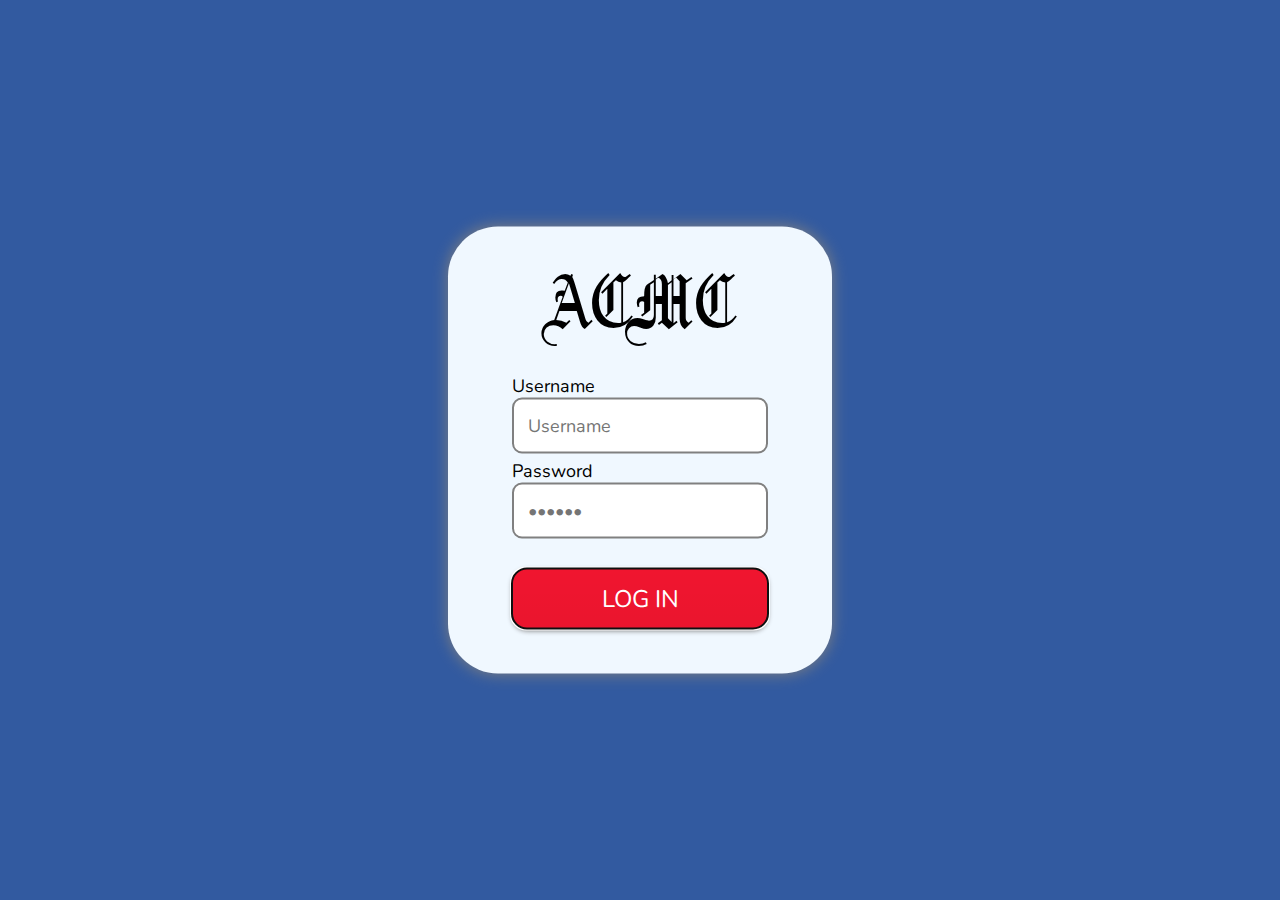
<file: junior/index.html>
<html>

<head>
    <title>ACMC 2022 Login</title>
    <link href="https://fonts.googleapis.com/css2?family=Nunito&display=swap" rel="stylesheet">
    <script type="text/javascript" src="script.js"></script>
    <link rel="stylesheet" type="text/css" href="style.css">
</head>

<body style="background-color: 325aa0;">
    <div id="login-square">
        <div class="acs">ACMC</div>
        <div style="display: block;">
            <div class="form-title">Username</div>
            <input type="text" placeholder="Username" id="username"></input>
        </div>
        <div style="display:block;margin-bottom: 30px;">
            <div class="form-title">Password
                
            </div>
            <input type="password" placeholder="••••••" id="password"> </input>
        </div>
        <div id="incorrect" style="text-align: center;color: red;font-style: italic;"></div>
        <button type="button" id="login-button" onclick="login()" autofocus>LOG IN</button>

    </div>
    <div id="load" class="hidden">
        <div class="popup">
            <div style="margin: 0 0 20px;font-size: 20px;">Loading...</div>
            <div class="loader"></div>

        </div>
        <div class="dimmer"></div>
    </div>
</body>

</html>
</file>
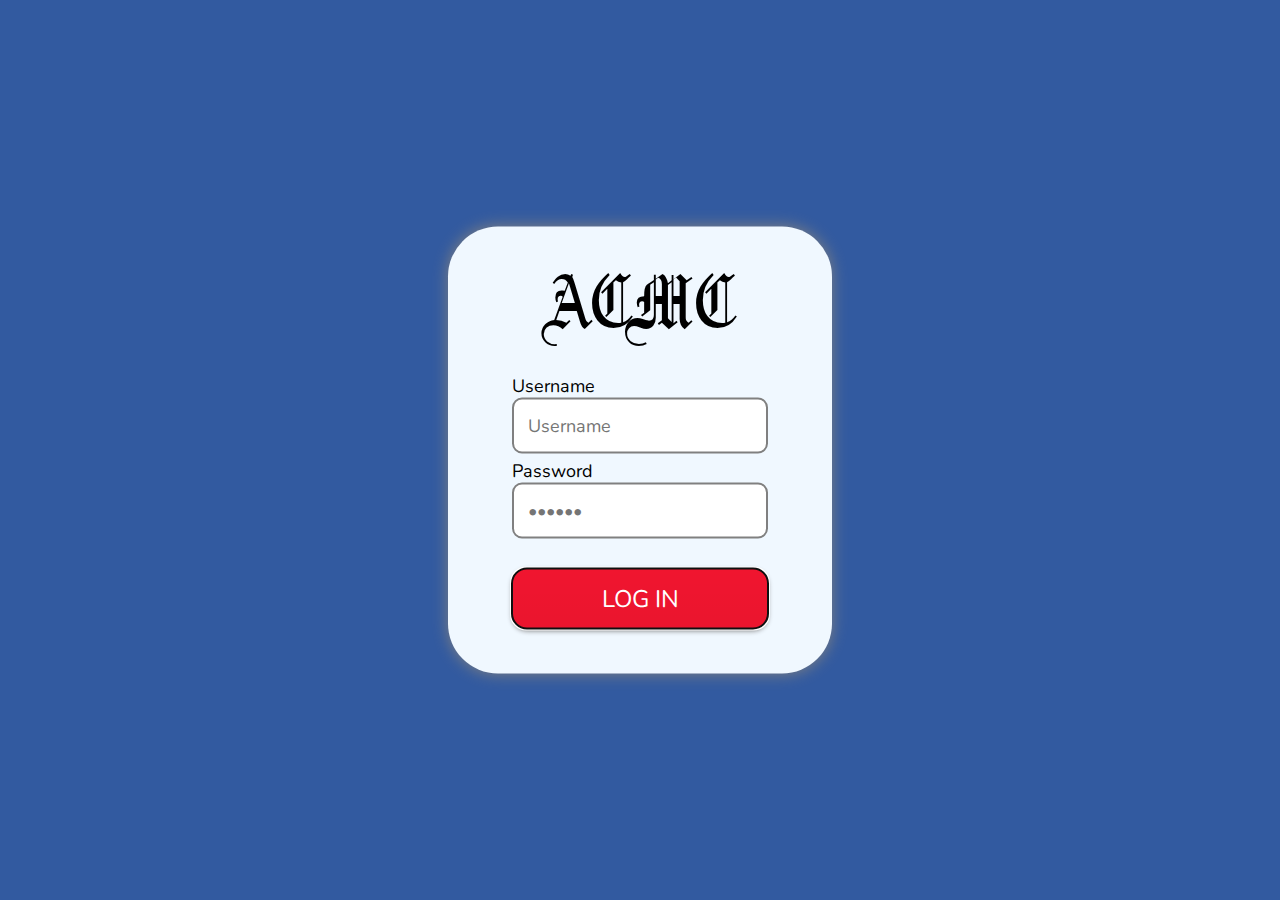
<file: senior/index.html>
<html>

<head>
    <title>ACMC 2022 Login</title>
    <link href="https://fonts.googleapis.com/css2?family=Nunito&display=swap" rel="stylesheet">
    <script type="text/javascript" src="script.js"></script>
    <link rel="stylesheet" type="text/css" href="style.css">
</head>

<body style="background-color: 325aa0;">
    <div id="login-square">
        <div class="acs">ACMC</div>
        <div style="display: block;">
            <div class="form-title">Username</div>
            <input type="text" placeholder="Username" id="username"></input>
        </div>
        <div style="display:block;margin-bottom: 30px;">
            <div class="form-title">Password
                
            </div>
            <input type="password" placeholder="••••••" id="password"> </input>
        </div>
        <div id="incorrect" style="text-align: center;color: red;font-style: italic;"></div>
        <button type="button" id="login-button" onclick="login()" autofocus>LOG IN</button>

    </div>
    <div id="load" class="hidden">
        <div class="popup">
            <div style="margin: 0 0 20px;font-size: 20px;">Loading...</div>
            <div class="loader"></div>

        </div>
        <div class="dimmer"></div>
    </div>
</body>

</html>
</file>
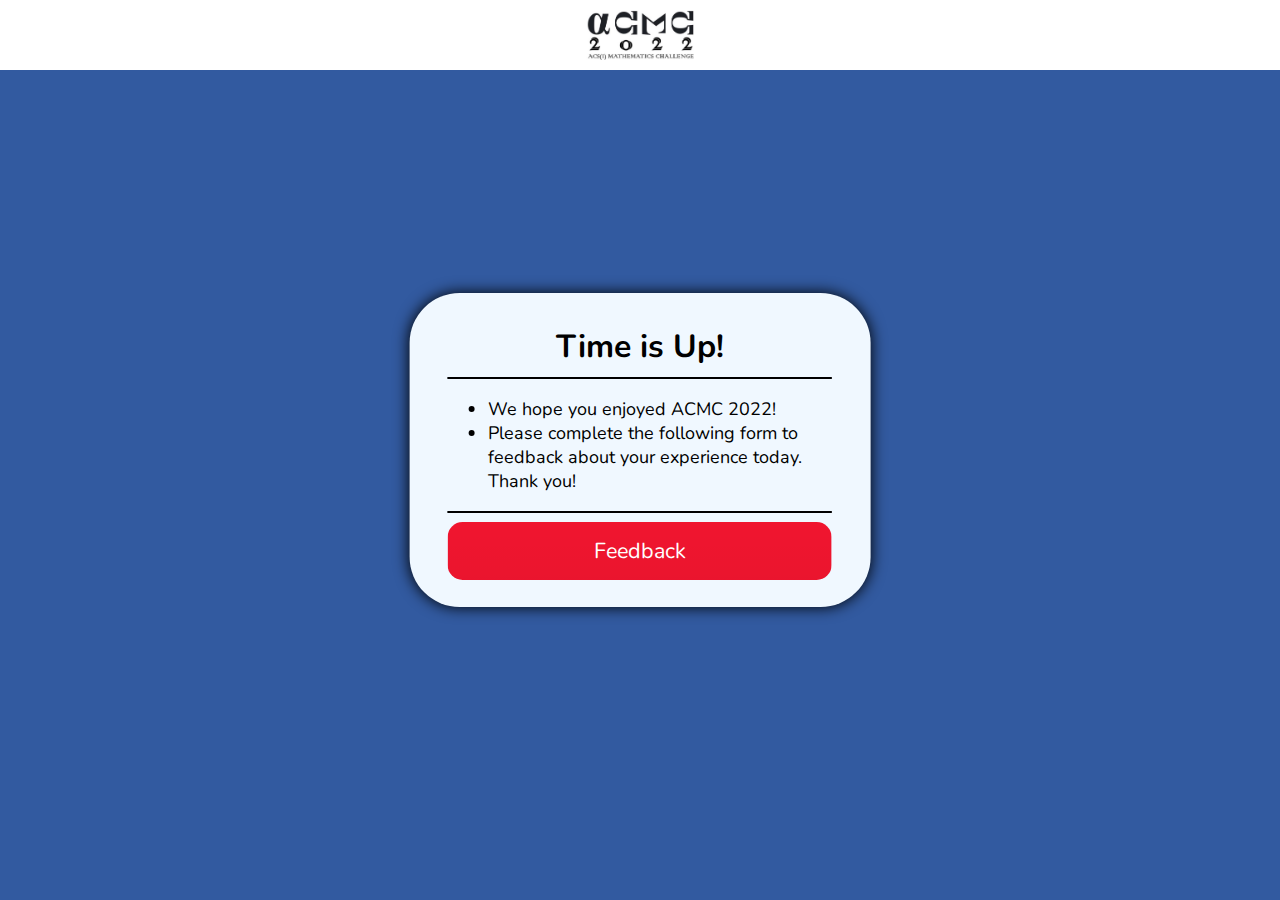
<file: junior/finish.html>
<html>
    <head>
        <title>ACMC 2022 Thank You!</title>
        
        <link href="https://fonts.googleapis.com/css2?family=Nunito&display=swap" rel="stylesheet">
        <script type="text/javascript" src="script.js"></script>
        <link rel="stylesheet" type="text/css" href="style.css">
     </head>
     
     <body style="background-color: 325aa0;margin: 8px 0;">
        <div id="head" style="display: block;">
            <div><img src="logo.jpeg" style="max-height:50px;"></div></div>
        </div>
        <div id="finish-square">
            <h1 style="margin:5px;text-align: center;font-size: xx-large;">Time is Up!</h1>
            <hr color="black" style="border-width:0.5px">
            <ul>
                <li>We hope you enjoyed ACMC 2022!</li>
                <li>Please complete the following form to feedback about your experience today. Thank you!</li>
            </ul>
            <hr color="black" style="border-width:0.5px">
            <div>
                <!-- TODO FEEDBAC-->
                <button type="button" id="feedbackBtn" onclick="location.href='https://forms.office.com/r/Y5PfaNFTai';">Feedback</button>
            </div>
        </div>
        <div id="load" class="hidden">
            <div class="popup">
                <div style="margin: 0 0 20px;font-size: 20px;">Loading...</div>
                <div class="loader"></div>
    
            </div>
            <div class="dimmer"></div>
        </div>
    </body>
</html>
</file>
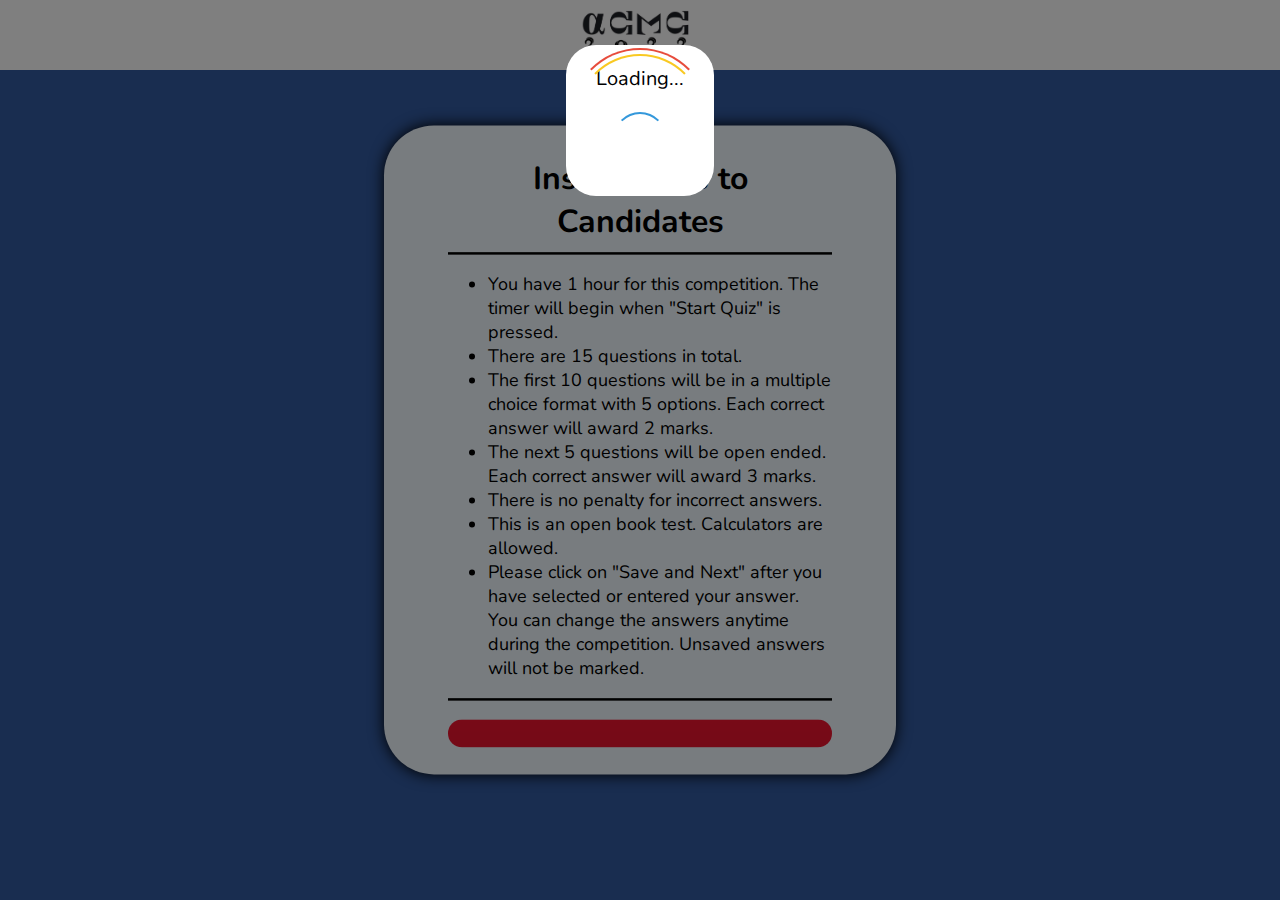
<file: junior/instructions.html>
<html>

<head>
    <title>ACMC 2022 Instructions</title>
    <link href="https://fonts.googleapis.com/css2?family=Nunito&display=swap" rel="stylesheet">
    <script type="text/javascript" src="script.js"></script>
    <link rel="stylesheet" type="text/css" href="style.css">
    <script type="text/javascript" src="https://code.jquery.com/jquery-3.6.0.min.js"></script>
</head>

<body style="background-color: 325aa0;margin: 8px 0;">
    <div id="head">
        <div id="timer">
        </div>
        <div><img src="logo.jpeg" style="max-height:50px;"></div>
        <!--div class="acs" style="padding: 0 10px;justify-content: center;flex:1;font-size: 50px;">ACMC 2022</div-->
        <div id="name" style="padding: 10px;justify-content: flex-end;flex:1;text-align: right;padding-right: 20px;">
        </div>
    </div>
    <div id="instruct-square">
        <h1 style="margin:5px;text-align: center;font-size: xx-large;">Instructions to Candidates</h1>
        <hr color="black" style="border-width:0.5px">
        <!--TODO change instructions-->
        <ul>
            <li>You have 1 hour for this competition. The timer will begin when "Start Quiz" is pressed.</li>
            <li>There are 15 questions in total.</li>
            <li>The first 10 questions will be in a multiple choice format with 5 options. Each correct answer will award 2 marks.</li>
            <li>The next 5 questions will be open ended. Each correct answer will award 3 marks.</li>
            <li>There is no penalty for incorrect answers.</li>
            <li>This is an open book test. Calculators are allowed.</li>
            <li>Please click on "Save and Next" after you have selected or entered your answer. You can change the answers anytime during the competition. Unsaved answers will not be marked.</li>
        </ul>
        <hr color="black" style="border-width:0.5px">
        <div>
            <button type="button" id="startBtn" class="btnDisable" disabled onclick="start();"></button>
        </div>
    </div>
    <div id="load" class="hidden">
        <div class="popup">
            <div style="margin: 0 0 20px;font-size: 20px;">Loading...</div>
            <div class="loader"></div>

        </div>
        <div class="dimmer"></div>
    </div>
</body>

</html>

<script>
    getName();
    getTime();
    window.addEventListener("focus",updateTime);

</script>
</file>
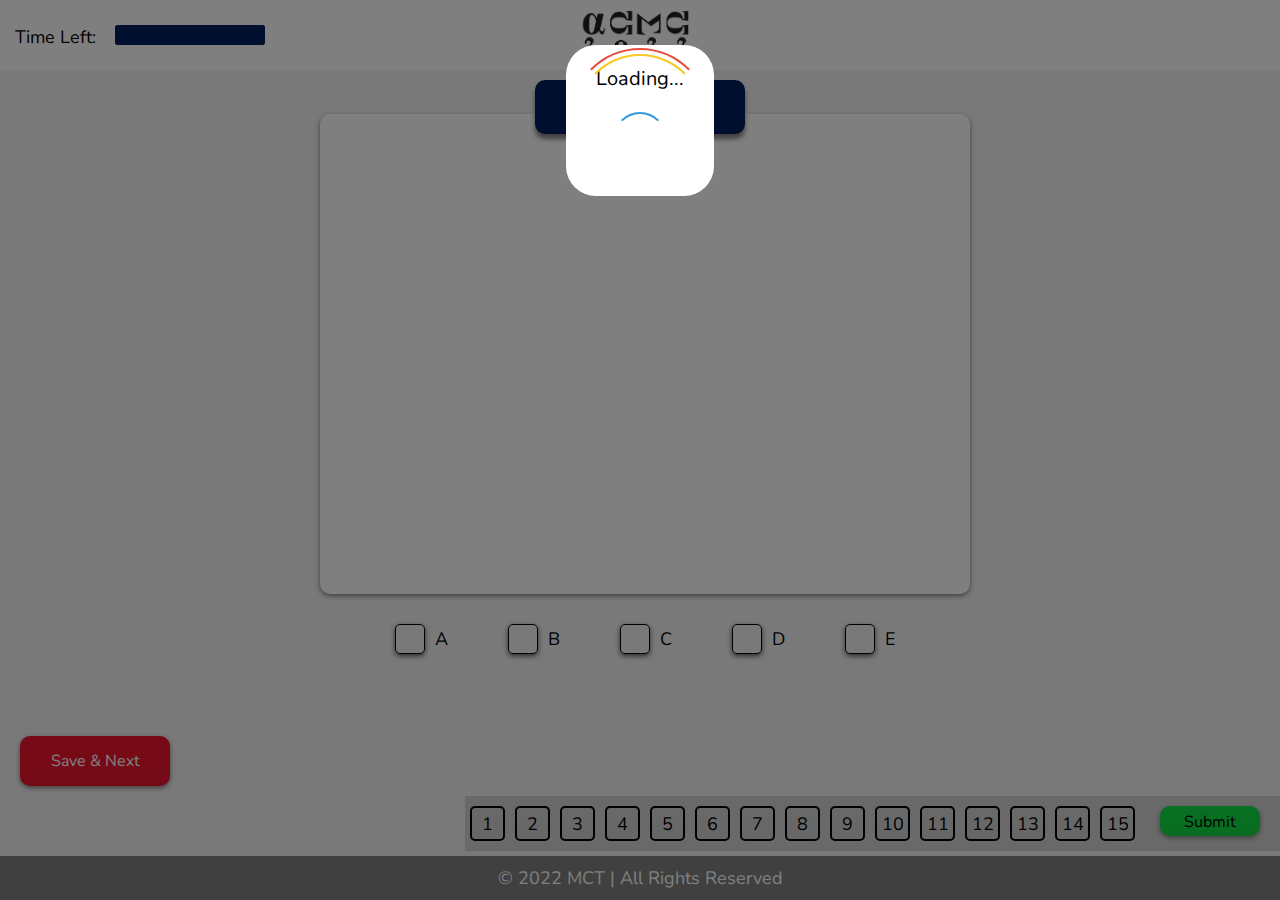
<file: junior/main.html>
<html>

<head>
    <title>ACMC 2022</title>
    <link href="https://fonts.googleapis.com/css2?family=Nunito&display=swap" rel="stylesheet">
    <link rel="stylesheet" href="https://cdnjs.cloudflare.com/ajax/libs/animate.css/4.1.1/animate.min.css" />
    <script type="text/javascript" src="script.js"></script>
    <link rel="stylesheet" type="text/css" href="style.css">
    <script type="text/javascript" src="https://code.jquery.com/jquery-3.6.0.min.js"></script>
</head>

<body style="margin:0px;background-color: #f2f2f2;"
    onload="toggle_visibility('input-mcq','show');toggle_visibility('input-open','hide');">
    <div id="head">
        <div id="timer">
            <div style="display: inline-block;width:90px;">Time Left:</div>
            <div id="clock" style="display: inline-block;margin: 0 5px;"></div>
            <div id="bar" style="display: inline-block;margin:0 5px">
                <div id="progress"></div>
            </div>
        </div>
        <div><img src="logo.jpeg" style="max-height:50px;"></div>
        <!--div class="acs" style="padding: 0 10px;justify-content: center;flex:1;font-size: 50px;">ACMC 2022</div-->
        <div id="name" style="padding: 10px;justify-content: flex-end;flex:1;text-align: right;padding-right: 20px;">
        </div>
    </div>
    <div style="height:100%;display: flex;flex-flow: column;justify-content: space-between;">
        <div style="padding-top: 80px; text-align:center;width: 100%;">
            <div style="width: 50vw;margin: auto;display: flex;flex-direction: column;">
                <div class="question-num" id="question-num">Question</div>
                <div class="question-box">
                    <div id="question-img" onclick="enlarge()">
                        <img>
                    </div>
                </div>
            </div>
            <div id="input-mcq" style="display: flex;padding:10px;margin:0 20px;justify-content:center;">
                <div class="option-wrap">
                    <input type="checkbox" class="option" value="A" id="optA" name="opt[]">A</input>
                </div>
                <div class="option-wrap">
                    <input type="checkbox" class="option" value="B" id="optB" name="opt[]">B</input>
                </div>
                <div class="option-wrap">
                    <input type="checkbox" class="option" value="C" id="optC" name="opt[]">C</input>
                </div>
                <div class="option-wrap">
                    <input type="checkbox" class="option" value="D" id="optD" name="opt[]">D</input>
                </div>
                <div class="option-wrap">
                    <input type="checkbox" class="option" value="E" id="optE" name="opt[]">E</input>
                </div>
            </div>
            <div id="input-open" style="display: flex;padding:10px;margin:0 20px;justify-content:center;height:5vh">
                <input type="number" id="open" onkeydown="return event.keyCode !== 69" placeholder="Answer" style="width:30vw"></input>
            </div>
        </div>
        <div style="text-align:center;width: 100%;justify-content: flex-end;">
            <div style="display: flex;justify-content: center;justify-self: flex-start;">
                <button id="save" onclick="saveAns()">Save & Next</button>
                <!--<button id="nextBtn" onclick="nextQn()">Next Question</button>-->
            </div>
            <div
                style="background-color: lightgrey;display: flex; justify-content: center;justify-self: flex-end;margin-top: 10px;">
                <button type="button" class="qnum-box" id="q1" onclick="changeQn(1)"> 1 </button>
                <button type="button" class="qnum-box" id="q2" onclick="changeQn(2)"> 2 </button>
                <button type="button" class="qnum-box" id="q3" onclick="changeQn(3)"> 3 </button>
                <button type="button" class="qnum-box" id="q4" onclick="changeQn(4)"> 4 </button>
                <button type="button" class="qnum-box" id="q5" onclick="changeQn(5)"> 5 </button>
                <button type="button" class="qnum-box" id="q6" onclick="changeQn(6)"> 6 </button>
                <button type="button" class="qnum-box" id="q7" onclick="changeQn(7)"> 7 </button>
                <button type="button" class="qnum-box" id="q8" onclick="changeQn(8)"> 8 </button>
                <button type="button" class="qnum-box" id="q9" onclick="changeQn(9)"> 9 </button>
                <button type="button" class="qnum-box" id="q10" onclick="changeQn(10)"> 10 </button>
                <button type="button" class="qnum-box" id="q11" onclick="changeQn(11)"> 11 </button>
                <button type="button" class="qnum-box" id="q12" onclick="changeQn(12)"> 12 </button>
                <button type="button" class="qnum-box" id="q13" onclick="changeQn(13)"> 13 </button>
                <button type="button" class="qnum-box" id="q14" onclick="changeQn(14)"> 14 </button>
                <button type="button" class="qnum-box" id="q15" onclick="changeQn(15)"> 15 </button>
                <button type="button" id="submit" onclick="document.getElementById('confirmSubmit').classList.remove('hidden');document.getElementById('confirmSubmit').classList.add('visible')">Submit</button>
            </div>
            <div id="tail">
                &copy 2022 MCT | All Rights Reserved
            </div>
        </div>

    </div>
    <div id="load" class="hidden">
        <div class="popup">
            <div style="margin: 0 0 20px;font-size: 20px;">Loading...</div>
            <div class="loader"></div>

        </div>
        <div class="dimmer"></div>
    </div>
    <div id="confirmSubmit" class="hidden">
        <div class="popup" style="padding: 20px 50px;height:auto;">
            <div>
                <h1 style="font-size: 30px;">Attention!</h1>
            </div>
            <hr>
            <div style="padding: 20px 30px 30px;">Are you sure you want to submit? You cannot change anymore answers. Ensure all answers are saved before submitting. 
            </div>
            <div>
                <button type="button" class="confirm" style="background-color: lightgreen;" onclick="finish()">
                    Confirm</button>
                <button type="button" class="confirm" style="background-color: red;" onclick="document.getElementById('confirmSubmit').classList.remove('visible');document.getElementById('confirmSubmit').classList.add('hidden');"> Cancel</button>
            </div>
        </div>
        <div class="dimmer"></div>
    </div>
    <div id="lightbox" style="cursor:pointer;visibility: hidden;" onclick="document.getElementById('lightbox').style.visibility = 'hidden';">
        <div style="position: fixed;top: 0;z-index: 20; width: 80%;height:80%;display: flex;align-items: center;padding:10vh 10vw;">
            <div id="img-enlarge" style="width:100%;height:100%;margin: auto;display: flex;">
            </div>
        </div>
        <div class="dimmer"></div>
    </div>
</body>
<div id="spin">

</div>

</html>

<script>
    var qn = 1;
    $("input:checkbox").on('click', function () {
        var $box = $(this);
        if ($box.is(":checked")) {
            var group = "input:checkbox[name='" + $box.attr("name") + "']";
            $(group).prop("checked", false);
            $box.prop("checked", true);
        } else {
            $box.prop("checked", false);
        }
    })
    getName();
    shadeQNum();
    initQn();
    
    getMainTime();
    window.addEventListener("focus",updateMainTime);
</script>
</file>
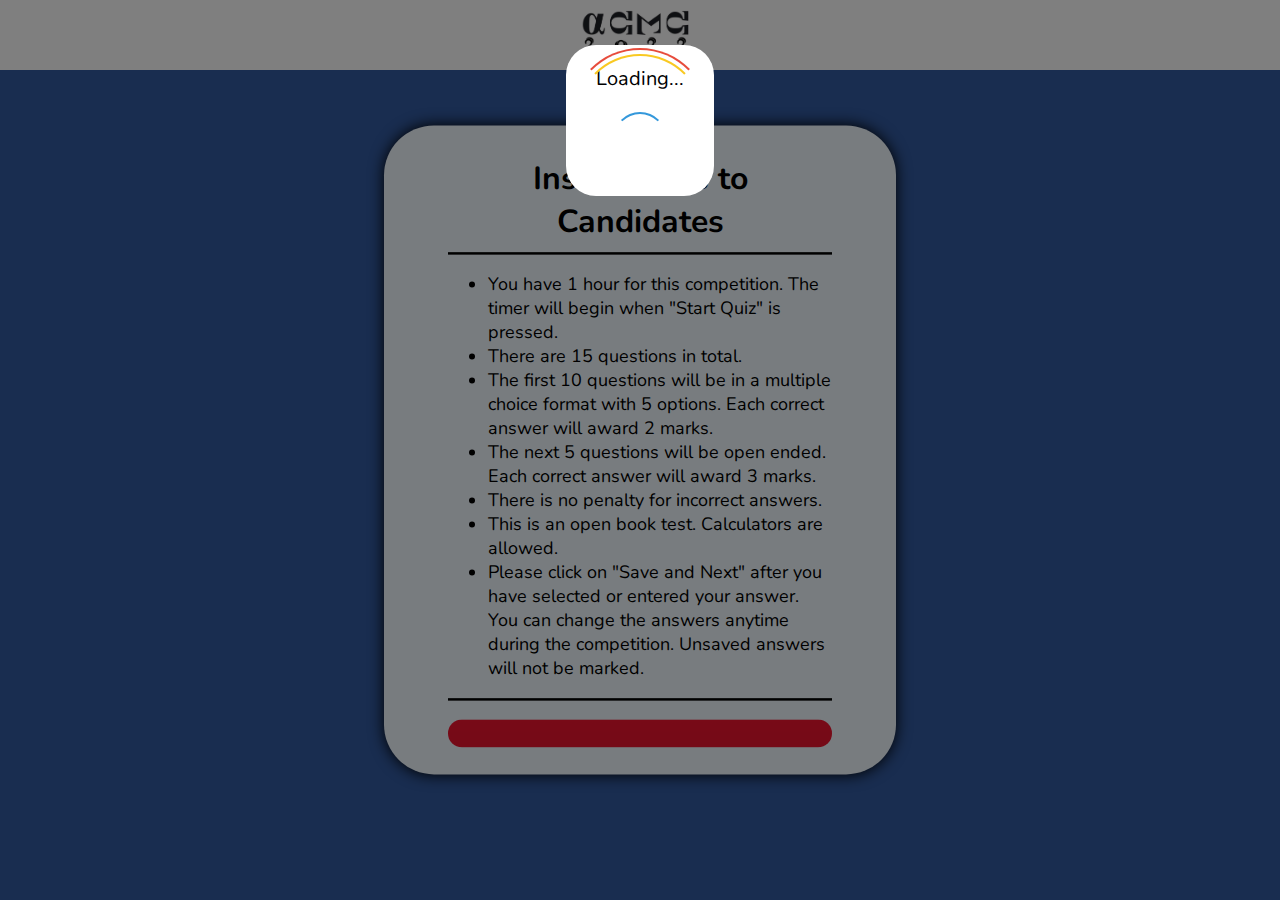
<file: senior/instructions.html>
<html>

<head>
    <title>ACMC 2022 Instructions</title>
    <link href="https://fonts.googleapis.com/css2?family=Nunito&display=swap" rel="stylesheet">
    <script type="text/javascript" src="script.js"></script>
    <link rel="stylesheet" type="text/css" href="style.css">
    <script type="text/javascript" src="https://code.jquery.com/jquery-3.6.0.min.js"></script>
</head>

<body style="background-color: 325aa0;margin: 8px 0;">
    <div id="head">
        <div id="timer">
        </div>
        <div><img src="logo.jpeg" style="max-height:50px;"></div>
        <!--div class="acs" style="padding: 0 10px;justify-content: center;flex:1;font-size: 50px;">ACMC 2022</div-->
        <div id="name" style="padding: 10px;justify-content: flex-end;flex:1;text-align: right;padding-right: 20px;">
        </div>
    </div>
    <div id="instruct-square">
        <h1 style="margin:5px;text-align: center;font-size: xx-large;">Instructions to Candidates</h1>
        <hr color="black" style="border-width:0.5px">
        <!--TODO change instructions-->
        <ul>
            <li>You have 1 hour for this competition. The timer will begin when "Start Quiz" is pressed.</li>
            <li>There are 15 questions in total.</li>
            <li>The first 10 questions will be in a multiple choice format with 5 options. Each correct answer will award 2 marks.</li>
            <li>The next 5 questions will be open ended. Each correct answer will award 3 marks.</li>
            <li>There is no penalty for incorrect answers.</li>
            <li>This is an open book test. Calculators are allowed.</li>
            <li>Please click on "Save and Next" after you have selected or entered your answer. You can change the answers anytime during the competition. Unsaved answers will not be marked.</li>
        </ul>
        <hr color="black" style="border-width:0.5px">
        <div>
            <button type="button" id="startBtn" class="btnDisable" disabled onclick="start();"></button>
        </div>
    </div>
    <div id="load" class="hidden">
        <div class="popup">
            <div style="margin: 0 0 20px;font-size: 20px;">Loading...</div>
            <div class="loader"></div>

        </div>
        <div class="dimmer"></div>
    </div>
</body>

</html>

<script>
    getName();
    getTime();
    window.addEventListener("focus",updateTime);

</script>
</file>
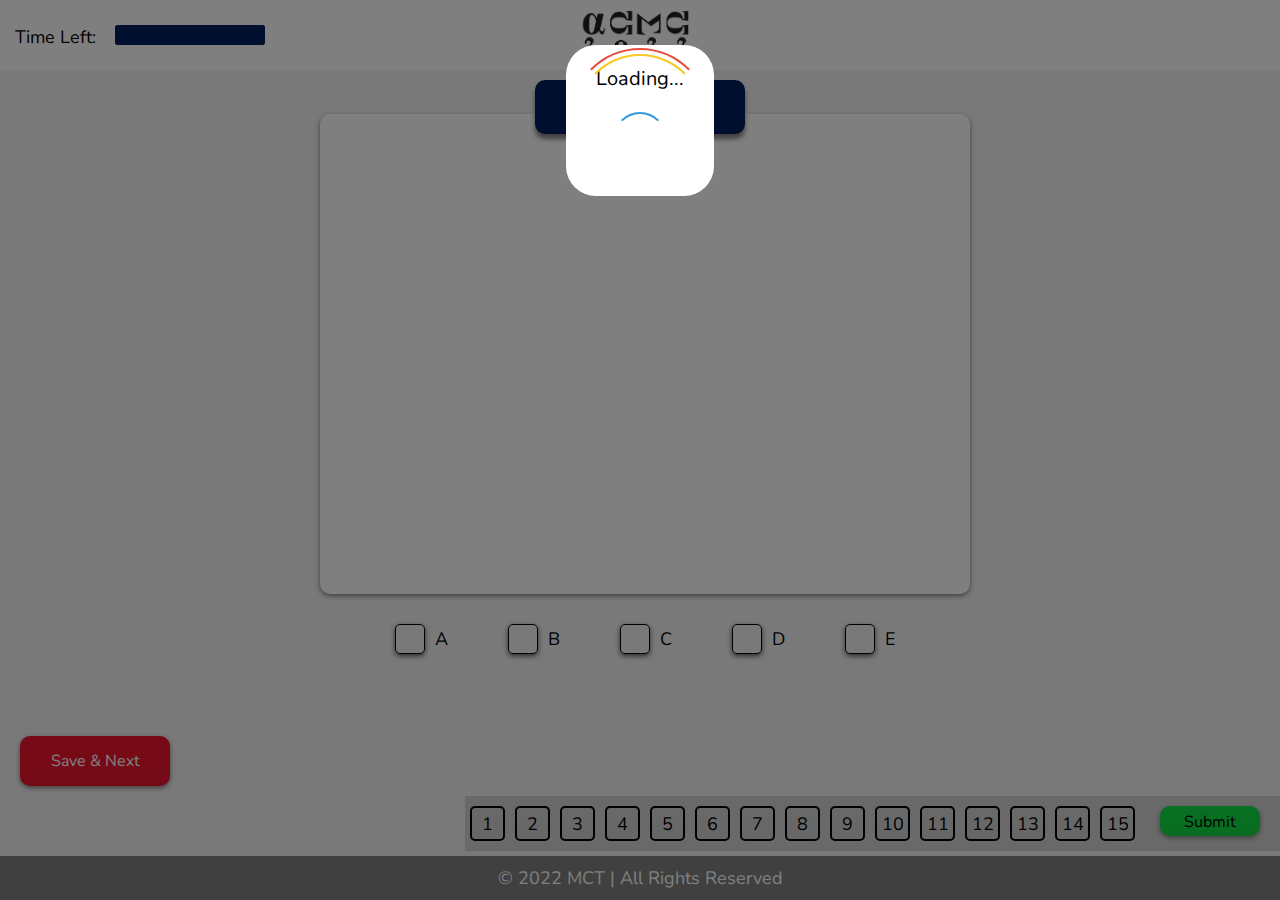
<file: senior/main.html>
<html>

<head>
    <title>ACMC 2022</title>
    <link href="https://fonts.googleapis.com/css2?family=Nunito&display=swap" rel="stylesheet">
    <link rel="stylesheet" href="https://cdnjs.cloudflare.com/ajax/libs/animate.css/4.1.1/animate.min.css" />
    <script type="text/javascript" src="script.js"></script>
    <link rel="stylesheet" type="text/css" href="style.css">
    <script type="text/javascript" src="https://code.jquery.com/jquery-3.6.0.min.js"></script>
</head>

<body style="margin:0px;background-color: #f2f2f2;"
    onload="toggle_visibility('input-mcq','show');toggle_visibility('input-open','hide');">
    <div id="head">
        <div id="timer">
            <div style="display: inline-block;width:90px;">Time Left:</div>
            <div id="clock" style="display: inline-block;margin: 0 5px;"></div>
            <div id="bar" style="display: inline-block;margin:0 5px">
                <div id="progress"></div>
            </div>
        </div>
        <div><img src="logo.jpeg" style="max-height:50px;"></div>
        <!--div class="acs" style="padding: 0 10px;justify-content: center;flex:1;font-size: 50px;">ACMC 2022</div-->
        <div id="name" style="padding: 10px;justify-content: flex-end;flex:1;text-align: right;padding-right: 20px;">
        </div>
    </div>
    <div style="height:100%;display: flex;flex-flow: column;justify-content: space-between;">
        <div style="padding-top: 80px; text-align:center;width: 100%;">
            <div style="width: 50vw;margin: auto;display: flex;flex-direction: column;">
                <div class="question-num" id="question-num">Question</div>
                <div class="question-box">
                    <div id="question-img" onclick="enlarge()">
                        <img>
                    </div>
                </div>
            </div>
            <div id="input-mcq" style="display: flex;padding:10px;margin:0 20px;justify-content:center;">
                <div class="option-wrap">
                    <input type="checkbox" class="option" value="A" id="optA" name="opt[]">A</input>
                </div>
                <div class="option-wrap">
                    <input type="checkbox" class="option" value="B" id="optB" name="opt[]">B</input>
                </div>
                <div class="option-wrap">
                    <input type="checkbox" class="option" value="C" id="optC" name="opt[]">C</input>
                </div>
                <div class="option-wrap">
                    <input type="checkbox" class="option" value="D" id="optD" name="opt[]">D</input>
                </div>
                <div class="option-wrap">
                    <input type="checkbox" class="option" value="E" id="optE" name="opt[]">E</input>
                </div>
            </div>
            <div id="input-open" style="display: flex;padding:10px;margin:0 20px;justify-content:center;height:5vh">
                <input type="number" id="open" onkeydown="return event.keyCode !== 69" placeholder="Answer" style="width:30vw"></input>
            </div>
        </div>
        <div style="text-align:center;width: 100%;justify-content: flex-end;">
            <div style="display: flex;justify-content: center;justify-self: flex-start;">
                <button id="save" onclick="saveAns()">Save & Next</button>
                <!--<button id="nextBtn" onclick="nextQn()">Next Question</button>-->
            </div>
            <div
                style="background-color: lightgrey;display: flex; justify-content: center;justify-self: flex-end;margin-top: 10px;">
                <button type="button" class="qnum-box" id="q1" onclick="changeQn(1)"> 1 </button>
                <button type="button" class="qnum-box" id="q2" onclick="changeQn(2)"> 2 </button>
                <button type="button" class="qnum-box" id="q3" onclick="changeQn(3)"> 3 </button>
                <button type="button" class="qnum-box" id="q4" onclick="changeQn(4)"> 4 </button>
                <button type="button" class="qnum-box" id="q5" onclick="changeQn(5)"> 5 </button>
                <button type="button" class="qnum-box" id="q6" onclick="changeQn(6)"> 6 </button>
                <button type="button" class="qnum-box" id="q7" onclick="changeQn(7)"> 7 </button>
                <button type="button" class="qnum-box" id="q8" onclick="changeQn(8)"> 8 </button>
                <button type="button" class="qnum-box" id="q9" onclick="changeQn(9)"> 9 </button>
                <button type="button" class="qnum-box" id="q10" onclick="changeQn(10)"> 10 </button>
                <button type="button" class="qnum-box" id="q11" onclick="changeQn(11)"> 11 </button>
                <button type="button" class="qnum-box" id="q12" onclick="changeQn(12)"> 12 </button>
                <button type="button" class="qnum-box" id="q13" onclick="changeQn(13)"> 13 </button>
                <button type="button" class="qnum-box" id="q14" onclick="changeQn(14)"> 14 </button>
                <button type="button" class="qnum-box" id="q15" onclick="changeQn(15)"> 15 </button>
                <button type="button" id="submit" onclick="document.getElementById('confirmSubmit').classList.remove('hidden');document.getElementById('confirmSubmit').classList.add('visible')">Submit</button>
            </div>
            <div id="tail">
                &copy 2022 MCT | All Rights Reserved
            </div>
        </div>

    </div>
    <div id="load" class="hidden">
        <div class="popup">
            <div style="margin: 0 0 20px;font-size: 20px;">Loading...</div>
            <div class="loader"></div>

        </div>
        <div class="dimmer"></div>
    </div>
    <div id="confirmSubmit" class="hidden">
        <div class="popup" style="padding: 20px 50px;height:auto;">
            <div>
                <h1 style="font-size: 30px;">Attention!</h1>
            </div>
            <hr>
            <div style="padding: 20px 30px 30px;">Are you sure you want to submit? You cannot change anymore answers. Ensure all answers are saved before submitting. 
            </div>
            <div>
                <button type="button" class="confirm" style="background-color: lightgreen;" onclick="finish()">
                    Confirm</button>
                <button type="button" class="confirm" style="background-color: red;" onclick="document.getElementById('confirmSubmit').classList.remove('visible');document.getElementById('confirmSubmit').classList.add('hidden');"> Cancel</button>
            </div>
        </div>
        <div class="dimmer"></div>
    </div>
    <div id="lightbox" style="cursor:pointer;visibility: hidden;" onclick="document.getElementById('lightbox').style.visibility = 'hidden';">
        <div style="position: fixed;top: 0;z-index: 20; width: 80%;height:80%;display: flex;align-items: center;padding:10vh 10vw;">
            <div id="img-enlarge" style="width:100%;height:100%;margin: auto;display: flex;">
            </div>
        </div>
        <div class="dimmer"></div>
    </div>
</body>
<div id="spin">

</div>

</html>

<script>
    var qn = 1;
    $("input:checkbox").on('click', function () {
        var $box = $(this);
        if ($box.is(":checked")) {
            var group = "input:checkbox[name='" + $box.attr("name") + "']";
            $(group).prop("checked", false);
            $box.prop("checked", true);
        } else {
            $box.prop("checked", false);
        }
    })
    getName();
    shadeQNum();
    initQn();
    
    getMainTime();
    window.addEventListener("focus",updateMainTime);
</script>
</file>
<file: junior/style.css>
input::-webkit-outer-spin-button,
input::-webkit-inner-spin-button {
  -webkit-appearance: none;
  margin: 0;
}
input[type=number] {
  -moz-appearance: textfield;
}
*{
  font-family: 'Nunito', sans-serif;
  font-size: large;
}
@font-face {
  font-family: Chomsky;
  src: url("fonts/Chomsky.woff") format("woff");
}
@font-face{
  font-family: Olde-English;
  src: url("fonts/Olde-English.woff") format("woff");
}
#question-img {
  width: 100%;
  height: 100%;
  display: flex;
  object-fit: cover;
  cursor: pointer;
  pointer-events: auto;
  z-index: 5;
  margin:auto;
}

button {
  background: linear-gradient(transparent,rgba(0, 0, 0, 0.2)) top/100% 800%;
  transition:0.3s;
}
button[disabled]{
  cursor: default;
}
button:hover:not([disabled]) {
  background-position:bottom;
}
.acs{
  text-align: center;
  font-family: Olde-English;
  font-size: 80px;
  padding-bottom: 20px;
}
#login-square{
  background-color: aliceblue;
  border-radius: 50px;
  box-shadow: 0px 0px 15px grey;
  padding: 5vh 5vw;
  width: 20vw;
  position: absolute;
  top: 50%;
  left: 50%;
  -ms-transform: translateY(-50%) translateX(-50%);
  transform: translateY(-50%) translateX(-50%);
}
#login-button{  
  margin:auto;
  border: none;
  border-radius: 15px;
  background-color: #F0152F;
  padding: 14px 0px;
  margin-top: 10px;
  font-size: 16px;
  cursor: pointer;
  text-align: center;
  color: white;
  font-size: x-large;
  display: block;
  width: 100%;
  box-shadow: 0px 2px 5px grey;
}
ul{
  font-size: large;
}
#feedbackBtn{
  display: block;
  width: 100%;
  margin: auto;
  border: none;
  border-radius: 15px;
  background-color: #F0152F;
  padding: 14px 0px;
  font-size: 16px;
  cursor: pointer;
  text-align: center;
  color: white;
  font-size: larger;
}
.btnDisable{
  display: block;
  width: 100%;
  margin: auto;
  margin-top: 5%;
  border: none;
  border-radius: 15px;
  background-color: #F0152F;
  padding: 14px 0px;
  font-size: 16px;
  cursor: pointer;
  text-align: center;
  color: white;
  font-size: larger;
}
#instruct-square{
  background-color: aliceblue;
  border-radius: 50px;
  box-shadow: 0px 0px 15px black;
  padding: 3vh 5vw;
  width: 30vw;
  position: absolute;
  top: 50%;
  left: 50%;
  -ms-transform: translateY(-50%) translateX(-50%);
  transform: translateY(-50%) translateX(-50%);
}
#finish-square{
  background-color: aliceblue;
  border-radius: 50px;
  box-shadow: 0px 0px 15px black;
  padding: 3vh 3vw;
  width: 30vw;
  position: absolute;
  top: 50%;
  left: 50%;
  -ms-transform: translateY(-50%) translateX(-50%);
  transform: translateY(-50%) translateX(-50%);
}
.form-title{
  
  padding-top: 5px;
}
.form-input{
  width: 100%;
}
input{
  padding: 14px;
  width: 100%;
  border: 2px solid grey;
  border-radius: 10px;
}
.button{
  font: 1em 'Josefin Sans', sans-serif;
  background-color: grey;
  color:white;
  display:inline-block;
  padding:20px;
  box-align:center;
}
.title{
  font: 1em 'Josefin Sans', sans-serif;
  background-color: grey;
  color:white;
  display:inline-block;
  padding:20px;
  box-align:center;
}
.loader {
  display:flex;
  margin:auto;
  border: 2px solid transparent; 
  border-top: 2px solid #3498db;
  border-radius: 50%;
  width: 50px;
  height: 50px;
  animation: spin 1.8s linear infinite;
  -webkit-animation: spin 1.8s linear infinite;
}
.loader:before {
  content: "";
  position: absolute;
  border-radius: 50%;
  top: 3px;
  left: 3px;
  right: 3px;
  bottom: 3px;
  border: 2px solid transparent;
  border-top: 2px solid #e74c3c;
  animation: spinOpp 0.8s linear infinite;
  -webkit-animation: spinOpp 0.8s linear infinite;
}
.loader:after {
  content: "";
  position: absolute;
  border-radius: 50%;
  top: 9px;
  left: 9px;
  right: 9px;
  bottom: 9px;
  border: 2px solid transparent;
  border-top: 2px solid #f9c922;
  animation: spin 3s linear infinite;
  -webkit-animation: spin 3s linear infinite;
}
@-webkit-keyframes spin {
  0%   {
      -webkit-transform: rotate(0deg); 
      -ms-transform: rotate(0deg);  
      transform: rotate(0deg); 
  }
  100% {
      -webkit-transform: rotate(360deg);  
      -ms-transform: rotate(360deg); 
      transform: rotate(360deg);
  }
}
@keyframes spin {
  0%   {
      -webkit-transform: rotate(0deg); 
      -ms-transform: rotate(0deg); 
      transform: rotate(0deg); 
  }
  100% {
      -webkit-transform: rotate(360deg); 
      -ms-transform: rotate(360deg);  
      transform: rotate(360deg); 
  }
}
@-webkit-keyframes spinOpp {
  0%   {
      -webkit-transform: rotate(0deg); 
      -ms-transform: rotate(0deg);  
      transform: rotate(0deg); 
  }
  100% {
      -webkit-transform: rotate(-360deg);  
      -ms-transform: rotate(-360deg); 
      transform: rotate(-360deg);
  }
}
@keyframes spinOpp {
  0%   {
      -webkit-transform: rotate(0deg); 
      -ms-transform: rotate(0deg); 
      transform: rotate(0deg); 
  }
  100% {
      -webkit-transform: rotate(-360deg); 
      -ms-transform: rotate(-360deg);  
      transform: rotate(-360deg); 
  }
}
#head{
  font: 1em 'Josefin Sans', sans-serif;
  background-color: white;
  color:black;
  padding:10px 0px;
  position:fixed;
  top: 0;
  width: 100%;
  text-align: center;
  display: flex;
  align-items: center;
  height:50px;
}
#tail{
    box-sizing: border-box;
    
    background-color: grey;
    color:white;
    display:inline-block;
    padding:10px;
    width: 100%;
    text-align: center;
    margin-top: 5px;
}
#timer{
  padding: 10px;
  height:20px;
  display: flex;
  justify-content: flex-start;
  flex:1;
  
}
.question-num{
  width:200px;
  padding: 15px 5px;
  border-radius: 10px;
  background-color: #001f5b;
  margin: auto;
  color: white;
  vertical-align: middle;
  box-shadow: 0px 5px 5px grey;
  z-index: 5;
}
.question-box{
  width:100%;
  height: 50vh;
  padding: 15px 5px;
  border-radius: 10px;
  border-width: 1px;
  box-shadow: 0px 2px 5px grey;
  background-color: white;
  margin: auto;
  color: white;
  vertical-align: middle;
  top: -20px;
  z-index: 4;
  position: relative;
  display: flex;
  align-items: center;
  flex-direction: row;
}
.option{
  height: 30px;
  width: 30px;
  appearance: none;
  border: 1px solid black;
  border-radius: 5px;
  border-width: 1px;
  box-shadow: 0px 2px 5px #555555;
  margin: 0 10px;
  padding:5px;
  align-items: center;
  background-clip: content-box;
  cursor: pointer;
}
input[type="checkbox"]:checked {
	background-color: #555555;

}
#save{
  display: block;
  width: 150px;
  border: none;
  border-radius: 10px;
  background-color: #F0152F;
  padding: 14px 0px;
  font-size: 16px;
  cursor: pointer;
  text-align: center;
  margin: 0 20px;
  color: white;
  box-shadow: 0px 2px 5px grey;
}

#nextBtn{
  display: block;
  width: 150px;
  border: none;
  border-radius: 10px;
  background-color: #F0152F;
  padding: 14px 0px;
  font-size: 16px;
  cursor: pointer;
  text-align: center;
  margin: 0 20px;
  color: white;
  box-shadow: 0px 2px 5px grey;
}
.qnum-box{
  height: 35px;
  width:35px;
  border-radius: 5px;
  border-width: 2px;
  border-color: black;
  border-style: solid;
  padding: 5px;
  padding-top: 4px;
  margin: 10px 5px;
  cursor: pointer;
}
#submit{
  width: 100px;
  height:30px;
  border: none;
  border-radius: 10px;
  background-color: #10E044;
  padding: 5px;
  font-size: 16px;
  cursor: pointer;
  text-align: center;
  margin: 10px 20px;
  color: black;
  box-shadow: 0px 2px 5px grey;
}
.option-wrap{
  margin: 0 25px;
  display: flex;
  justify-content: center;
  align-items: center;
}
#bar{
  background-color: #555555;
  width: 150px;
  height: 20px;
  border-radius: 3px;
}
#progress{
  height: 20px;
  width: 150px;
  background-color: #001f5b;
  content: "";
  float: left;
  border-radius: 3px;
}
.dimmer {
    background: #000;
    opacity: 0.5;
    position: fixed;
    top: 0;
    left: 0;
    width: 100vw;
    height: 100vh;
    z-index: 10;
}
.popup{
  display: block;
  opacity: 1;
  background-color: #ffffff;
  color: black;
  text-align: center;
  border-radius: 30px;
  padding: 20px 30px 30px;
  position: absolute;
  z-index: 101;
  top: 5%;
  left: 50%;
  margin:auto;
  transform: translateX(-50%);
}
.visible {
  visibility: visible;
  opacity: 1;
  transition: opacity 0.3s linear;
}
.hidden {
  visibility: hidden;
  opacity: 0;
  transition: visibility 0s 0.3s, opacity 0.3s linear;
}
.confirm{
  width:100px;
  border-radius: 5px;
  border-width: 0px;
  border-style: solid;
  padding: 5px;
  padding-top: 4px;
  margin: 10px 5px;
  cursor: pointer;
  box-shadow: 0px 2px 5px grey;
}
</file>
<file: senior/style.css>
input::-webkit-outer-spin-button,
input::-webkit-inner-spin-button {
  -webkit-appearance: none;
  margin: 0;
}
input[type=number] {
  -moz-appearance: textfield;
}
*{
  font-family: 'Nunito', sans-serif;
  font-size: large;
}
@font-face {
  font-family: Chomsky;
  src: url("fonts/Chomsky.woff") format("woff");
}
@font-face{
  font-family: Olde-English;
  src: url("fonts/Olde-English.woff") format("woff");
}
#question-img {
  width: 100%;
  height: 100%;
  display: flex;
  object-fit: cover;
  cursor: pointer;
  pointer-events: auto;
  z-index: 5;
  margin:auto;
}

button {
  background: linear-gradient(transparent,rgba(0, 0, 0, 0.2)) top/100% 800%;
  transition:0.3s;
}
button[disabled]{
  cursor: default;
}
button:hover:not([disabled]) {
  background-position:bottom;
}
.acs{
  text-align: center;
  font-family: Olde-English;
  font-size: 80px;
  padding-bottom: 20px;
}
#login-square{
  background-color: aliceblue;
  border-radius: 50px;
  box-shadow: 0px 0px 15px grey;
  padding: 5vh 5vw;
  width: 20vw;
  position: absolute;
  top: 50%;
  left: 50%;
  -ms-transform: translateY(-50%) translateX(-50%);
  transform: translateY(-50%) translateX(-50%);
}
#login-button{  
  margin:auto;
  border: none;
  border-radius: 15px;
  background-color: #F0152F;
  padding: 14px 0px;
  margin-top: 10px;
  font-size: 16px;
  cursor: pointer;
  text-align: center;
  color: white;
  font-size: x-large;
  display: block;
  width: 100%;
  box-shadow: 0px 2px 5px grey;
}
ul{
  font-size: large;
}
#feedbackBtn{
  display: block;
  width: 100%;
  margin: auto;
  border: none;
  border-radius: 15px;
  background-color: #F0152F;
  padding: 14px 0px;
  font-size: 16px;
  cursor: pointer;
  text-align: center;
  color: white;
  font-size: larger;
}
.btnDisable{
  display: block;
  width: 100%;
  margin: auto;
  margin-top: 5%;
  border: none;
  border-radius: 15px;
  background-color: #F0152F;
  padding: 14px 0px;
  font-size: 16px;
  cursor: pointer;
  text-align: center;
  color: white;
  font-size: larger;
}
#instruct-square{
  background-color: aliceblue;
  border-radius: 50px;
  box-shadow: 0px 0px 15px black;
  padding: 3vh 5vw;
  width: 30vw;
  position: absolute;
  top: 50%;
  left: 50%;
  -ms-transform: translateY(-50%) translateX(-50%);
  transform: translateY(-50%) translateX(-50%);
}
#finish-square{
  background-color: aliceblue;
  border-radius: 50px;
  box-shadow: 0px 0px 15px black;
  padding: 3vh 3vw;
  width: 30vw;
  position: absolute;
  top: 50%;
  left: 50%;
  -ms-transform: translateY(-50%) translateX(-50%);
  transform: translateY(-50%) translateX(-50%);
}
.form-title{
  
  padding-top: 5px;
}
.form-input{
  width: 100%;
}
input{
  padding: 14px;
  width: 100%;
  border: 2px solid grey;
  border-radius: 10px;
}
.button{
  font: 1em 'Josefin Sans', sans-serif;
  background-color: grey;
  color:white;
  display:inline-block;
  padding:20px;
  box-align:center;
}
.title{
  font: 1em 'Josefin Sans', sans-serif;
  background-color: grey;
  color:white;
  display:inline-block;
  padding:20px;
  box-align:center;
}
.loader {
  display:flex;
  margin:auto;
  border: 2px solid transparent; 
  border-top: 2px solid #3498db;
  border-radius: 50%;
  width: 50px;
  height: 50px;
  animation: spin 1.8s linear infinite;
  -webkit-animation: spin 1.8s linear infinite;
}
.loader:before {
  content: "";
  position: absolute;
  border-radius: 50%;
  top: 3px;
  left: 3px;
  right: 3px;
  bottom: 3px;
  border: 2px solid transparent;
  border-top: 2px solid #e74c3c;
  animation: spinOpp 0.8s linear infinite;
  -webkit-animation: spinOpp 0.8s linear infinite;
}
.loader:after {
  content: "";
  position: absolute;
  border-radius: 50%;
  top: 9px;
  left: 9px;
  right: 9px;
  bottom: 9px;
  border: 2px solid transparent;
  border-top: 2px solid #f9c922;
  animation: spin 3s linear infinite;
  -webkit-animation: spin 3s linear infinite;
}
@-webkit-keyframes spin {
  0%   {
      -webkit-transform: rotate(0deg); 
      -ms-transform: rotate(0deg);  
      transform: rotate(0deg); 
  }
  100% {
      -webkit-transform: rotate(360deg);  
      -ms-transform: rotate(360deg); 
      transform: rotate(360deg);
  }
}
@keyframes spin {
  0%   {
      -webkit-transform: rotate(0deg); 
      -ms-transform: rotate(0deg); 
      transform: rotate(0deg); 
  }
  100% {
      -webkit-transform: rotate(360deg); 
      -ms-transform: rotate(360deg);  
      transform: rotate(360deg); 
  }
}
@-webkit-keyframes spinOpp {
  0%   {
      -webkit-transform: rotate(0deg); 
      -ms-transform: rotate(0deg);  
      transform: rotate(0deg); 
  }
  100% {
      -webkit-transform: rotate(-360deg);  
      -ms-transform: rotate(-360deg); 
      transform: rotate(-360deg);
  }
}
@keyframes spinOpp {
  0%   {
      -webkit-transform: rotate(0deg); 
      -ms-transform: rotate(0deg); 
      transform: rotate(0deg); 
  }
  100% {
      -webkit-transform: rotate(-360deg); 
      -ms-transform: rotate(-360deg);  
      transform: rotate(-360deg); 
  }
}
#head{
  font: 1em 'Josefin Sans', sans-serif;
  background-color: white;
  color:black;
  padding:10px 0px;
  position:fixed;
  top: 0;
  width: 100%;
  text-align: center;
  display: flex;
  align-items: center;
  height:50px;
}
#tail{
    box-sizing: border-box;
    
    background-color: grey;
    color:white;
    display:inline-block;
    padding:10px;
    width: 100%;
    text-align: center;
    margin-top: 5px;
}
#timer{
  padding: 10px;
  height:20px;
  display: flex;
  justify-content: flex-start;
  flex:1;
  
}
.question-num{
  width:200px;
  padding: 15px 5px;
  border-radius: 10px;
  background-color: #001f5b;
  margin: auto;
  color: white;
  vertical-align: middle;
  box-shadow: 0px 5px 5px grey;
  z-index: 5;
}
.question-box{
  width:100%;
  height: 50vh;
  padding: 15px 5px;
  border-radius: 10px;
  border-width: 1px;
  box-shadow: 0px 2px 5px grey;
  background-color: white;
  margin: auto;
  color: white;
  vertical-align: middle;
  top: -20px;
  z-index: 4;
  position: relative;
  display: flex;
  align-items: center;
  flex-direction: row;
}
.option{
  height: 30px;
  width: 30px;
  appearance: none;
  border: 1px solid black;
  border-radius: 5px;
  border-width: 1px;
  box-shadow: 0px 2px 5px #555555;
  margin: 0 10px;
  padding:5px;
  align-items: center;
  background-clip: content-box;
  cursor: pointer;
}
input[type="checkbox"]:checked {
	background-color: #555555;

}
#save{
  display: block;
  width: 150px;
  border: none;
  border-radius: 10px;
  background-color: #F0152F;
  padding: 14px 0px;
  font-size: 16px;
  cursor: pointer;
  text-align: center;
  margin: 0 20px;
  color: white;
  box-shadow: 0px 2px 5px grey;
}

#nextBtn{
  display: block;
  width: 150px;
  border: none;
  border-radius: 10px;
  background-color: #F0152F;
  padding: 14px 0px;
  font-size: 16px;
  cursor: pointer;
  text-align: center;
  margin: 0 20px;
  color: white;
  box-shadow: 0px 2px 5px grey;
}
.qnum-box{
  height: 35px;
  width:35px;
  border-radius: 5px;
  border-width: 2px;
  border-color: black;
  border-style: solid;
  padding: 5px;
  padding-top: 4px;
  margin: 10px 5px;
  cursor: pointer;
}
#submit{
  width: 100px;
  height:30px;
  border: none;
  border-radius: 10px;
  background-color: #10E044;
  padding: 5px;
  font-size: 16px;
  cursor: pointer;
  text-align: center;
  margin: 10px 20px;
  color: black;
  box-shadow: 0px 2px 5px grey;
}
.option-wrap{
  margin: 0 25px;
  display: flex;
  justify-content: center;
  align-items: center;
}
#bar{
  background-color: #555555;
  width: 150px;
  height: 20px;
  border-radius: 3px;
}
#progress{
  height: 20px;
  width: 150px;
  background-color: #001f5b;
  content: "";
  float: left;
  border-radius: 3px;
}
.dimmer {
    background: #000;
    opacity: 0.5;
    position: fixed;
    top: 0;
    left: 0;
    width: 100vw;
    height: 100vh;
    z-index: 10;
}
.popup{
  display: block;
  opacity: 1;
  background-color: #ffffff;
  color: black;
  text-align: center;
  border-radius: 30px;
  padding: 20px 30px 30px;
  position: absolute;
  z-index: 101;
  top: 5%;
  left: 50%;
  margin:auto;
  transform: translateX(-50%);
}
.visible {
  visibility: visible;
  opacity: 1;
  transition: opacity 0.3s linear;
}
.hidden {
  visibility: hidden;
  opacity: 0;
  transition: visibility 0s 0.3s, opacity 0.3s linear;
}
.confirm{
  width:100px;
  border-radius: 5px;
  border-width: 0px;
  border-style: solid;
  padding: 5px;
  padding-top: 4px;
  margin: 10px 5px;
  cursor: pointer;
  box-shadow: 0px 2px 5px grey;
}
</file>
